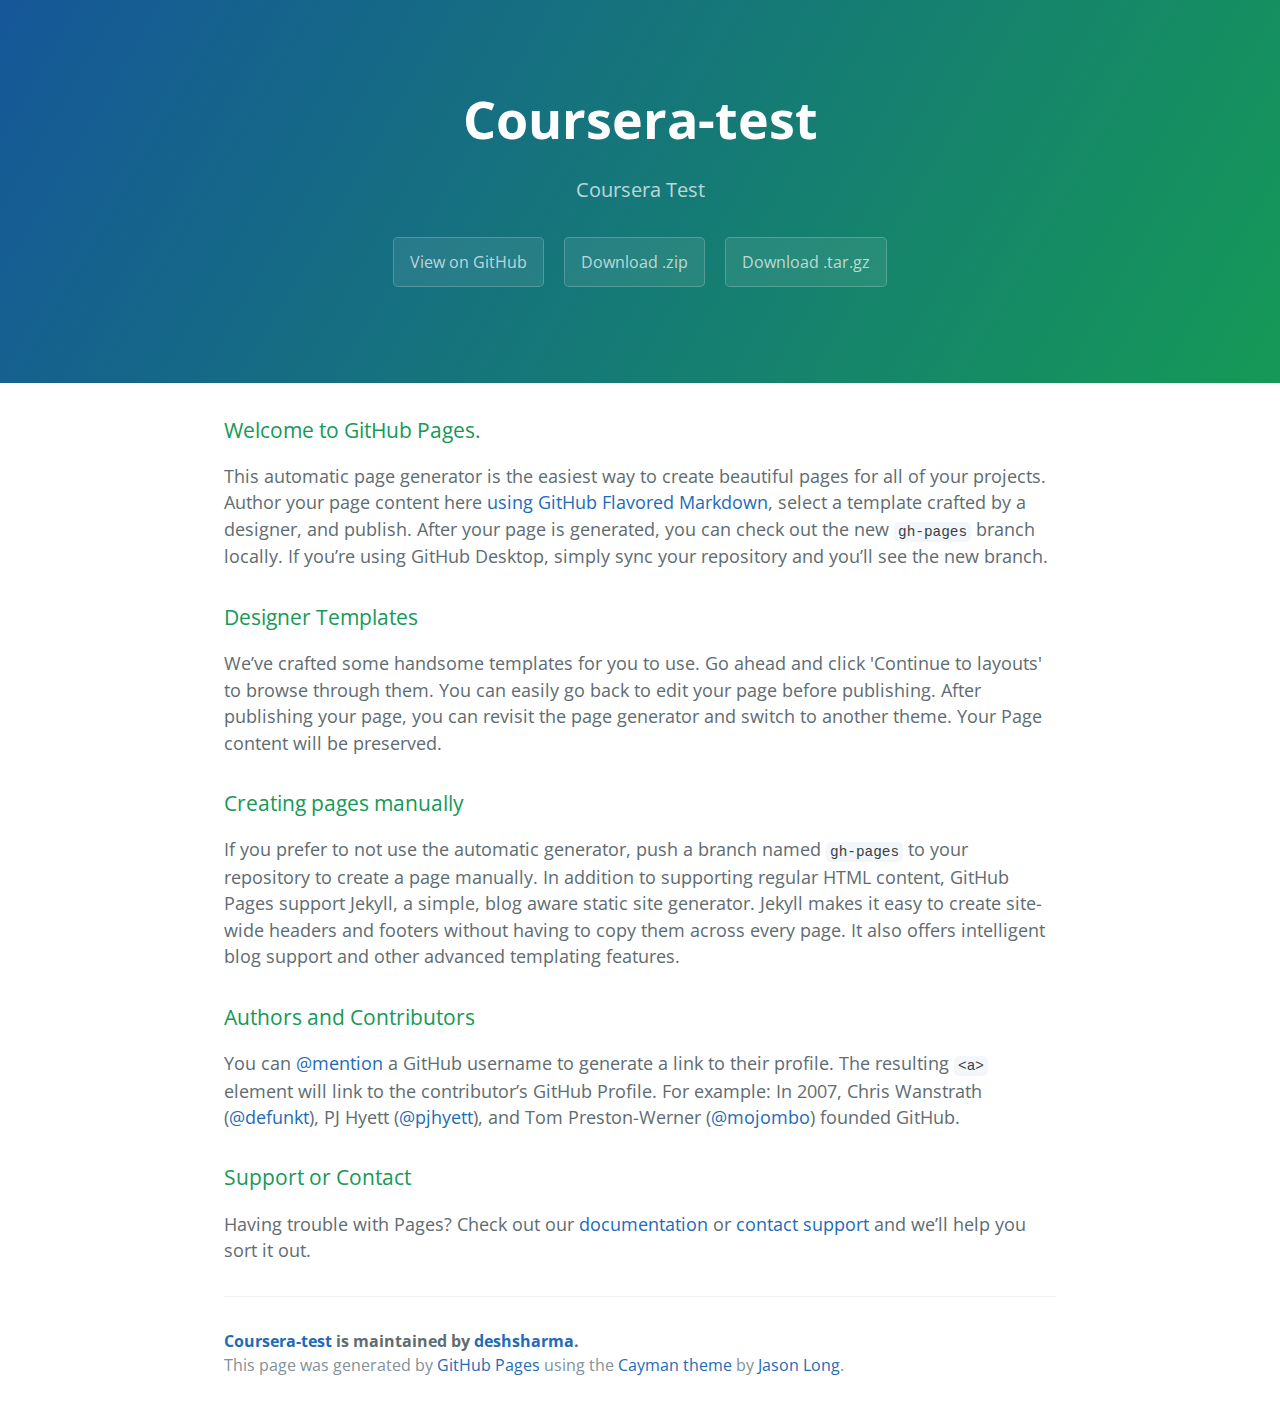
<file: index.html>
<!DOCTYPE html>

<html lang="en-us">
  <head>
    <meta charset="UTF-8">
    <title>Coursera-test by desh sharma</title>
    <meta name="viewport" content="width=device-width, initial-scale=1">
    <link rel="stylesheet" type="text/css" href="stylesheets/normalize.css" media="screen">
    <link href='https://fonts.googleapis.com/css?family=Open+Sans:400,700' rel='stylesheet' type='text/css'>
    <link rel="stylesheet" type="text/css" href="stylesheets/stylesheet.css" media="screen">
    <link rel="stylesheet" type="text/css" href="stylesheets/github-light.css" media="screen">
  </head>
  <body>
    <section class="page-header">
      <h1 class="project-name">Coursera-test</h1>
      <h2 class="project-tagline">Coursera Test</h2>
      <a href="https://github.com/deshsharma/coursera-test" class="btn">View on GitHub</a>
      <a href="https://github.com/deshsharma/coursera-test/zipball/master" class="btn">Download .zip</a>
      <a href="https://github.com/deshsharma/coursera-test/tarball/master" class="btn">Download .tar.gz</a>
    </section>

    <section class="main-content">
      <h3>
<a id="welcome-to-github-pages" class="anchor" href="#welcome-to-github-pages" aria-hidden="true"><span aria-hidden="true" class="octicon octicon-link"></span></a>Welcome to GitHub Pages.</h3>

<p>This automatic page generator is the easiest way to create beautiful pages for all of your projects. Author your page content here <a href="https://guides.github.com/features/mastering-markdown/">using GitHub Flavored Markdown</a>, select a template crafted by a designer, and publish. After your page is generated, you can check out the new <code>gh-pages</code> branch locally. If you’re using GitHub Desktop, simply sync your repository and you’ll see the new branch.</p>

<h3>
<a id="designer-templates" class="anchor" href="#designer-templates" aria-hidden="true"><span aria-hidden="true" class="octicon octicon-link"></span></a>Designer Templates</h3>

<p>We’ve crafted some handsome templates for you to use. Go ahead and click 'Continue to layouts' to browse through them. You can easily go back to edit your page before publishing. After publishing your page, you can revisit the page generator and switch to another theme. Your Page content will be preserved.</p>

<h3>
<a id="creating-pages-manually" class="anchor" href="#creating-pages-manually" aria-hidden="true"><span aria-hidden="true" class="octicon octicon-link"></span></a>Creating pages manually</h3>

<p>If you prefer to not use the automatic generator, push a branch named <code>gh-pages</code> to your repository to create a page manually. In addition to supporting regular HTML content, GitHub Pages support Jekyll, a simple, blog aware static site generator. Jekyll makes it easy to create site-wide headers and footers without having to copy them across every page. It also offers intelligent blog support and other advanced templating features.</p>

<h3>
<a id="authors-and-contributors" class="anchor" href="#authors-and-contributors" aria-hidden="true"><span aria-hidden="true" class="octicon octicon-link"></span></a>Authors and Contributors</h3>

<p>You can <a href="https://help.github.com/articles/basic-writing-and-formatting-syntax/#mentioning-users-and-teams" class="user-mention">@mention</a> a GitHub username to generate a link to their profile. The resulting <code>&lt;a&gt;</code> element will link to the contributor’s GitHub Profile. For example: In 2007, Chris Wanstrath (<a href="https://github.com/defunkt" class="user-mention">@defunkt</a>), PJ Hyett (<a href="https://github.com/pjhyett" class="user-mention">@pjhyett</a>), and Tom Preston-Werner (<a href="https://github.com/mojombo" class="user-mention">@mojombo</a>) founded GitHub.</p>

<h3>
<a id="support-or-contact" class="anchor" href="#support-or-contact" aria-hidden="true"><span aria-hidden="true" class="octicon octicon-link"></span></a>Support or Contact</h3>

<p>Having trouble with Pages? Check out our <a href="https://help.github.com/pages">documentation</a> or <a href="https://github.com/contact">contact support</a> and we’ll help you sort it out.</p>

      <footer class="site-footer">
        <span class="site-footer-owner"><a href="https://github.com/deshsharma/coursera-test">Coursera-test</a> is maintained by <a href="https://github.com/deshsharma">deshsharma</a>.</span>

        <span class="site-footer-credits">This page was generated by <a href="https://pages.github.com">GitHub Pages</a> using the <a href="https://github.com/jasonlong/cayman-theme">Cayman theme</a> by <a href="https://twitter.com/jasonlong">Jason Long</a>.</span>
      </footer>

    </section>

  
  </body>
</html>
</file>
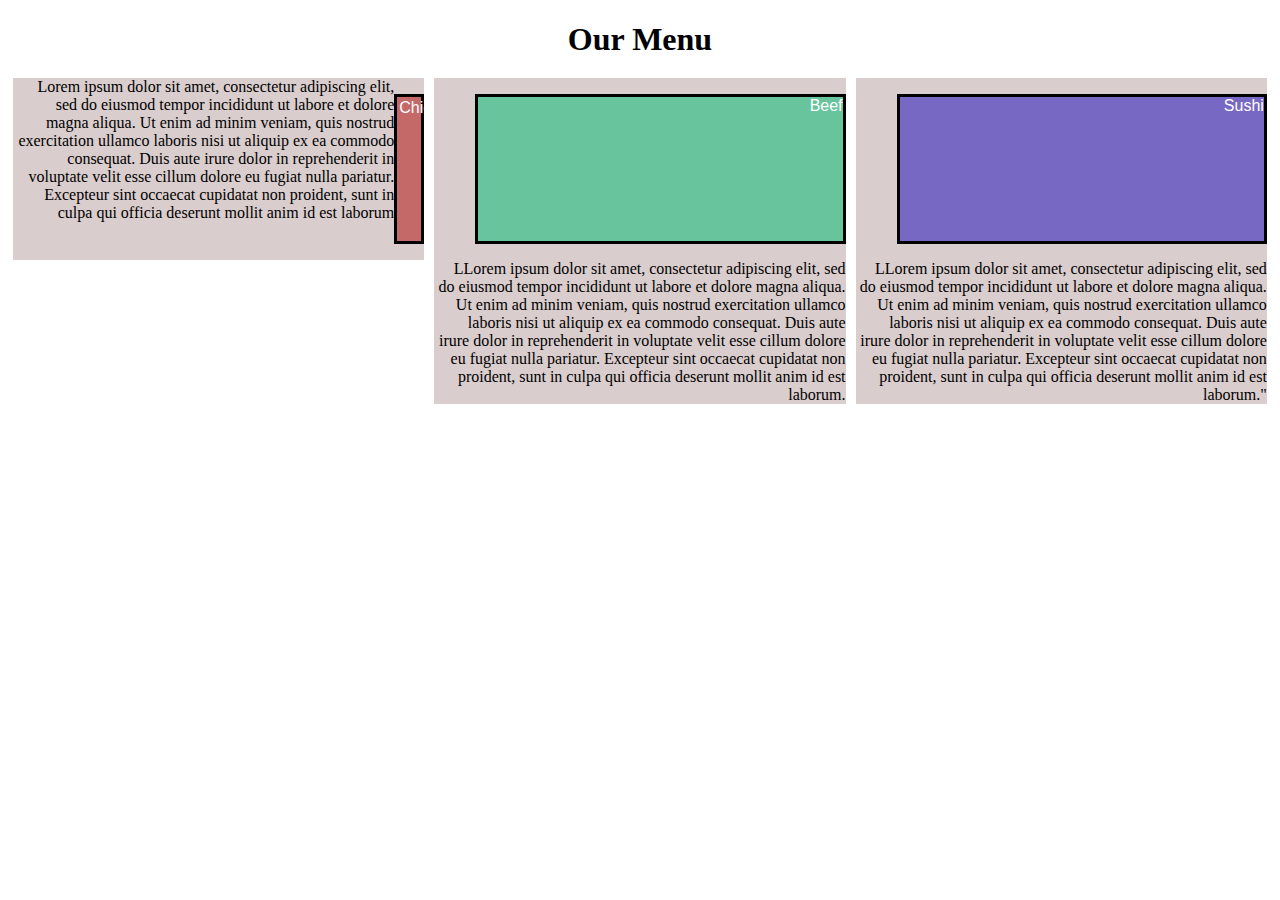
<file: module2-solution/index.html>
<!DOCTYPE html>
<html>
<head>
<meta charset="utf-8">
<meta name="viewport" content="width=device-width, initial-scale=1">
<title>Responsive Layout</title>
<link rel="stylesheet" type="text/css" href="./css/style.css">
</style>
</head>
<body>
<h1>Our Menu</h1>

<div class="row">
  <div class="col-lg-4 col-md-6"><p id="p1">Chicken</p>Lorem ipsum dolor sit amet, consectetur adipiscing elit, sed do eiusmod tempor incididunt ut labore et dolore magna aliqua. Ut enim ad minim veniam, quis nostrud exercitation ullamco laboris nisi ut aliquip ex ea commodo consequat. Duis aute irure dolor in reprehenderit in voluptate velit esse cillum dolore eu fugiat nulla pariatur. Excepteur sint occaecat cupidatat non proident, sunt in culpa qui officia deserunt mollit anim id est laborum</div>
  <div class="col-lg-4 col-md-6"><p id="p2">Beef</p>LLorem ipsum dolor sit amet, consectetur adipiscing elit, sed do eiusmod tempor incididunt ut labore et dolore magna aliqua. Ut enim ad minim veniam, quis nostrud exercitation ullamco laboris nisi ut aliquip ex ea commodo consequat. Duis aute irure dolor in reprehenderit in voluptate velit esse cillum dolore eu fugiat nulla pariatur. Excepteur sint occaecat cupidatat non proident, sunt in culpa qui officia deserunt mollit anim id est laborum.</div>
  <div class="col-lg-4 col-md-12"><p id="p3">Sushi</p>LLorem ipsum dolor sit amet, consectetur adipiscing elit, sed do eiusmod tempor incididunt ut labore et dolore magna aliqua. Ut enim ad minim veniam, quis nostrud exercitation ullamco laboris nisi ut aliquip ex ea commodo consequat. Duis aute irure dolor in reprehenderit in voluptate velit esse cillum dolore eu fugiat nulla pariatur. Excepteur sint occaecat cupidatat non proident, sunt in culpa qui officia deserunt mollit anim id est laborum."</div>
  
</div>

</body>
</html>
</file>
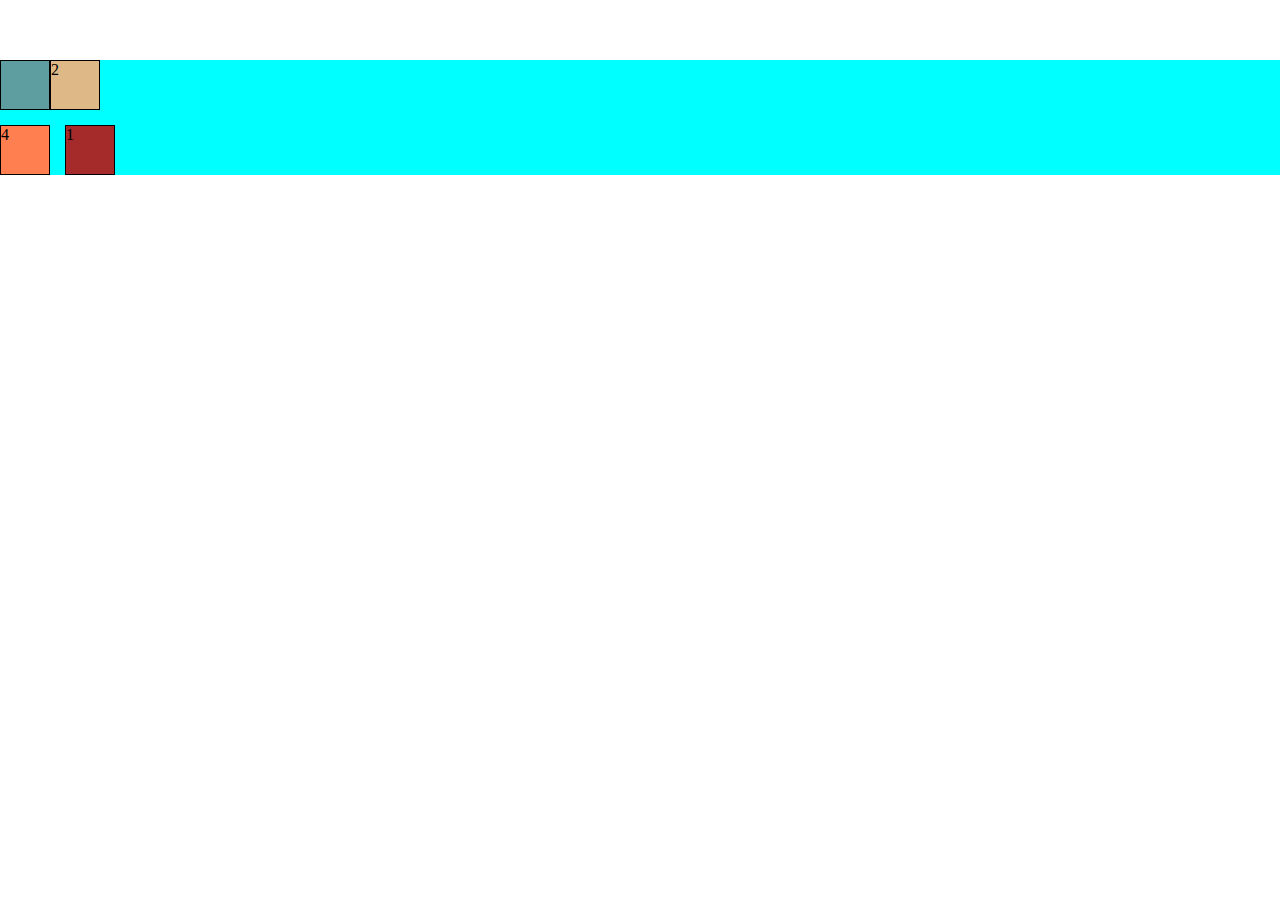
<file: module2-solution/test.html>
<!DOCTYPE html>
<html>
<head>
<meta charset="utf-8">
<title>Positioning Elements</title>
<style>
* {
  box-sizing: border-box;
  margin: 0;
  padding: 0;
}
h1 {
  margin-bottom: 15px;
}

div#container {
  background-color: #00FFFF;
  position: relative;
  top: 60px;
}
p {
  width: 50px;
  height: 50px;
  border: 1px solid black;
  margin-bottom: 15px;
}
#p1 {
  background-color: #A52A2A;
  position: relative;
  float:left;
  top: 65px;
  left: 65px;
}
#p2 {
  background-color: #DEB887;
  position: relative;
  float: left;
}
#p3 {
  background-color: #5F9EA0;
  position: relative;
  top: 0;
  left: 0;
}
#p4 {
  background-color: #FF7F50;
  position: relative;
}

</style>
</head>
<body>


<div id="container">
  <p id="p1">1</p>
  <p id="p2">2</p>
  <p id="p3">3</p>
  <p id="p4">4</p>
</div>

</body>
</html>
</file>
<file: stylesheets/stylesheet.css>
* {
  box-sizing: border-box; }

body {
  padding: 0;
  margin: 0;
  font-family: "Open Sans", "Helvetica Neue", Helvetica, Arial, sans-serif;
  font-size: 16px;
  line-height: 1.5;
  color: #606c71; }

a {
  color: #1e6bb8;
  text-decoration: none; }
  a:hover {
    text-decoration: underline; }

.btn {
  display: inline-block;
  margin-bottom: 1rem;
  color: rgba(255, 255, 255, 0.7);
  background-color: rgba(255, 255, 255, 0.08);
  border-color: rgba(255, 255, 255, 0.2);
  border-style: solid;
  border-width: 1px;
  border-radius: 0.3rem;
  transition: color 0.2s, background-color 0.2s, border-color 0.2s; }
  .btn + .btn {
    margin-left: 1rem; }

.btn:hover {
  color: rgba(255, 255, 255, 0.8);
  text-decoration: none;
  background-color: rgba(255, 255, 255, 0.2);
  border-color: rgba(255, 255, 255, 0.3); }

@media screen and (min-width: 64em) {
  .btn {
    padding: 0.75rem 1rem; } }

@media screen and (min-width: 42em) and (max-width: 64em) {
  .btn {
    padding: 0.6rem 0.9rem;
    font-size: 0.9rem; } }

@media screen and (max-width: 42em) {
  .btn {
    display: block;
    width: 100%;
    padding: 0.75rem;
    font-size: 0.9rem; }
    .btn + .btn {
      margin-top: 1rem;
      margin-left: 0; } }

.page-header {
  color: #fff;
  text-align: center;
  background-color: #159957;
  background-image: linear-gradient(120deg, #155799, #159957); }

@media screen and (min-width: 64em) {
  .page-header {
    padding: 5rem 6rem; } }

@media screen and (min-width: 42em) and (max-width: 64em) {
  .page-header {
    padding: 3rem 4rem; } }

@media screen and (max-width: 42em) {
  .page-header {
    padding: 2rem 1rem; } }

.project-name {
  margin-top: 0;
  margin-bottom: 0.1rem; }

@media screen and (min-width: 64em) {
  .project-name {
    font-size: 3.25rem; } }

@media screen and (min-width: 42em) and (max-width: 64em) {
  .project-name {
    font-size: 2.25rem; } }

@media screen and (max-width: 42em) {
  .project-name {
    font-size: 1.75rem; } }

.project-tagline {
  margin-bottom: 2rem;
  font-weight: normal;
  opacity: 0.7; }

@media screen and (min-width: 64em) {
  .project-tagline {
    font-size: 1.25rem; } }

@media screen and (min-width: 42em) and (max-width: 64em) {
  .project-tagline {
    font-size: 1.15rem; } }

@media screen and (max-width: 42em) {
  .project-tagline {
    font-size: 1rem; } }

.main-content :first-child {
  margin-top: 0; }
.main-content img {
  max-width: 100%; }
.main-content h1, .main-content h2, .main-content h3, .main-content h4, .main-content h5, .main-content h6 {
  margin-top: 2rem;
  margin-bottom: 1rem;
  font-weight: normal;
  color: #159957; }
.main-content p {
  margin-bottom: 1em; }
.main-content code {
  padding: 2px 4px;
  font-family: Consolas, "Liberation Mono", Menlo, Courier, monospace;
  font-size: 0.9rem;
  color: #383e41;
  background-color: #f3f6fa;
  border-radius: 0.3rem; }
.main-content pre {
  padding: 0.8rem;
  margin-top: 0;
  margin-bottom: 1rem;
  font: 1rem Consolas, "Liberation Mono", Menlo, Courier, monospace;
  color: #567482;
  word-wrap: normal;
  background-color: #f3f6fa;
  border: solid 1px #dce6f0;
  border-radius: 0.3rem; }
  .main-content pre > code {
    padding: 0;
    margin: 0;
    font-size: 0.9rem;
    color: #567482;
    word-break: normal;
    white-space: pre;
    background: transparent;
    border: 0; }
.main-content .highlight {
  margin-bottom: 1rem; }
  .main-content .highlight pre {
    margin-bottom: 0;
    word-break: normal; }
.main-content .highlight pre, .main-content pre {
  padding: 0.8rem;
  overflow: auto;
  font-size: 0.9rem;
  line-height: 1.45;
  border-radius: 0.3rem; }
.main-content pre code, .main-content pre tt {
  display: inline;
  max-width: initial;
  padding: 0;
  margin: 0;
  overflow: initial;
  line-height: inherit;
  word-wrap: normal;
  background-color: transparent;
  border: 0; }
  .main-content pre code:before, .main-content pre code:after, .main-content pre tt:before, .main-content pre tt:after {
    content: normal; }
.main-content ul, .main-content ol {
  margin-top: 0; }
.main-content blockquote {
  padding: 0 1rem;
  margin-left: 0;
  color: #819198;
  border-left: 0.3rem solid #dce6f0; }
  .main-content blockquote > :first-child {
    margin-top: 0; }
  .main-content blockquote > :last-child {
    margin-bottom: 0; }
.main-content table {
  display: block;
  width: 100%;
  overflow: auto;
  word-break: normal;
  word-break: keep-all; }
  .main-content table th {
    font-weight: bold; }
  .main-content table th, .main-content table td {
    padding: 0.5rem 1rem;
    border: 1px solid #e9ebec; }
.main-content dl {
  padding: 0; }
  .main-content dl dt {
    padding: 0;
    margin-top: 1rem;
    font-size: 1rem;
    font-weight: bold; }
  .main-content dl dd {
    padding: 0;
    margin-bottom: 1rem; }
.main-content hr {
  height: 2px;
  padding: 0;
  margin: 1rem 0;
  background-color: #eff0f1;
  border: 0; }

@media screen and (min-width: 64em) {
  .main-content {
    max-width: 64rem;
    padding: 2rem 6rem;
    margin: 0 auto;
    font-size: 1.1rem; } }

@media screen and (min-width: 42em) and (max-width: 64em) {
  .main-content {
    padding: 2rem 4rem;
    font-size: 1.1rem; } }

@media screen and (max-width: 42em) {
  .main-content {
    padding: 2rem 1rem;
    font-size: 1rem; } }

.site-footer {
  padding-top: 2rem;
  margin-top: 2rem;
  border-top: solid 1px #eff0f1; }

.site-footer-owner {
  display: block;
  font-weight: bold; }

.site-footer-credits {
  color: #819198; }

@media screen and (min-width: 64em) {
  .site-footer {
    font-size: 1rem; } }

@media screen and (min-width: 42em) and (max-width: 64em) {
  .site-footer {
    font-size: 1rem; } }

@media screen and (max-width: 42em) {
  .site-footer {
    font-size: 0.9rem; } }
</file>
<file: stylesheets/github-light.css>
/*
   Copyright 2014 GitHub Inc.

   Licensed under the Apache License, Version 2.0 (the "License");
   you may not use this file except in compliance with the License.
   You may obtain a copy of the License at

       http://www.apache.org/licenses/LICENSE-2.0

   Unless required by applicable law or agreed to in writing, software
   distributed under the License is distributed on an "AS IS" BASIS,
   WITHOUT WARRANTIES OR CONDITIONS OF ANY KIND, either express or implied.
   See the License for the specific language governing permissions and
   limitations under the License.

*/

.pl-c /* comment */ {
  color: #969896;
}

.pl-c1      /* constant, markup.raw, meta.diff.header, meta.module-reference, meta.property-name, support, support.constant, support.variable, variable.other.constant */,
.pl-s .pl-v /* string variable */ {
  color: #0086b3;
}

.pl-e  /* entity */,
.pl-en /* entity.name */ {
  color: #795da3;
}

.pl-s .pl-s1 /* string source */,
.pl-smi      /* storage.modifier.import, storage.modifier.package, storage.type.java, variable.other, variable.parameter.function */ {
  color: #333;
}

.pl-ent /* entity.name.tag */ {
  color: #63a35c;
}

.pl-k /* keyword, storage, storage.type */ {
  color: #a71d5d;
}

.pl-pds              /* punctuation.definition.string, string.regexp.character-class */,
.pl-s                /* string */,
.pl-s .pl-pse .pl-s1 /* string punctuation.section.embedded source */,
.pl-sr               /* string.regexp */,
.pl-sr .pl-cce       /* string.regexp constant.character.escape */,
.pl-sr .pl-sra       /* string.regexp string.regexp.arbitrary-repitition */,
.pl-sr .pl-sre       /* string.regexp source.ruby.embedded */ {
  color: #183691;
}

.pl-v /* variable */ {
  color: #ed6a43;
}

.pl-id /* invalid.deprecated */ {
  color: #b52a1d;
}

.pl-ii /* invalid.illegal */ {
  background-color: #b52a1d;
  color: #f8f8f8;
}

.pl-sr .pl-cce /* string.regexp constant.character.escape */ {
  color: #63a35c;
  font-weight: bold;
}

.pl-ml /* markup.list */ {
  color: #693a17;
}

.pl-mh        /* markup.heading */,
.pl-mh .pl-en /* markup.heading entity.name */,
.pl-ms        /* meta.separator */ {
  color: #1d3e81;
  font-weight: bold;
}

.pl-mq /* markup.quote */ {
  color: #008080;
}

.pl-mi /* markup.italic */ {
  color: #333;
  font-style: italic;
}

.pl-mb /* markup.bold */ {
  color: #333;
  font-weight: bold;
}

.pl-md /* markup.deleted, meta.diff.header.from-file */ {
  background-color: #ffecec;
  color: #bd2c00;
}

.pl-mi1 /* markup.inserted, meta.diff.header.to-file */ {
  background-color: #eaffea;
  color: #55a532;
}

.pl-mdr /* meta.diff.range */ {
  color: #795da3;
  font-weight: bold;
}

.pl-mo /* meta.output */ {
  color: #1d3e81;
}
</file>
<file: module2-solution/css/style.css>
* {
  box-sizing: border-box;

}
h1 {
  margin-bottom: 15px;
  text-align: center;
}

p {
  border: 1px solid black;
  background-color: #A52A2A;
  width: 90%;
  height: 150px;
  margin-right: auto;
  margin-left: auto;
  font-family: Helvetica;
  color: white;
}
    
#p1 {
   
    float: right;
    top:0px;
    width: 30px;
    border: 3px solid #73AD21;
    padding: 2px;
}
.row {
  width: 100%;
  text-align: right;
  background-color: #73AD21;
  position: relative;
}


#p1 {
   float: right;
    background-color:#C46868;
    border: 3px solid #000;
    clear: both;
}
#p2 {
   float: right;
    background-color:#68C49D;
    border: 3px solid #000;
    clear: both;
}
#p3{
   float: right;
    background-color:#7768C4;
    border: 3px solid #000;
    clear: both;
}
@media (min-width: 992px) {
  .col-lg-1, .col-lg-2, .col-lg-3, .col-lg-4, .g-5, .col-lg-6, .col-lg-7, .col-lg-8, .col-lg-9, .col-lg-10, .col-lg-11, .col-lg-12 {
    float: left;
     background-color:#DACDCD;
   border: 5px solid white;
  }
  .col-lg-1 {
    width: 8.33%;
  }
  .col-lg-2 {
    width: 16.66%;
  }
  .col-lg-3 {
    width: 25%;
  }
  .col-lg-4 {
    width: 33.33%;
  }
  .col-lg-5 {
    width: 41.66%;
  }
  .col-lg-6 {
    width: 50%;
  }
  .col-lg-7 {
    width: 58.33%;
  }
  .col-lg-8 {
    width: 66.66%;
  }
  .col-lg-9 {
    width: 74.99%;
  }
  .col-lg-10 {
    width: 83.33%;
  }
  .col-lg-11 {
    width: 91.66%;
  }
  .col-lg-12 {
    width: 100%;
  }
}

/********** Medium devices only **********/
@media (min-width: 768px) and (max-width: 991px) {
  .col-md-1, .col-md-2, .col-md-3, .col-md-4, .col-md-5, .col-md-6, .col-md-7, .col-md-8, .col-md-9, .col-md-10, .col-md-11, .col-md-12 {
    float: left;
      background-color:#DACDCD;
   border: 5px solid white;
  }
  .col-md-1 {
    width: 8.33%;
  }
  .col-md-2 {
    width: 16.66%;
  }
  .col-md-3 {
    width: 25%;
  }
  .col-md-4 {
    width: 33.33%;
  }
  .col-md-5 {
    width: 41.66%;
  }
  .col-md-6 {
    width: 50%;
  }
  .col-md-7 {
    width: 58.33%;
  }
  .col-md-8 {
    width: 66.66%;
  }
  .col-md-9 {
    width: 74.99%;
  }
  .col-md-10 {
    width: 83.33%;
  }
  .col-md-11 {
    width: 91.66%;
  }
  .col-md-12 {
    width: 100%;
  }
}
</file>
